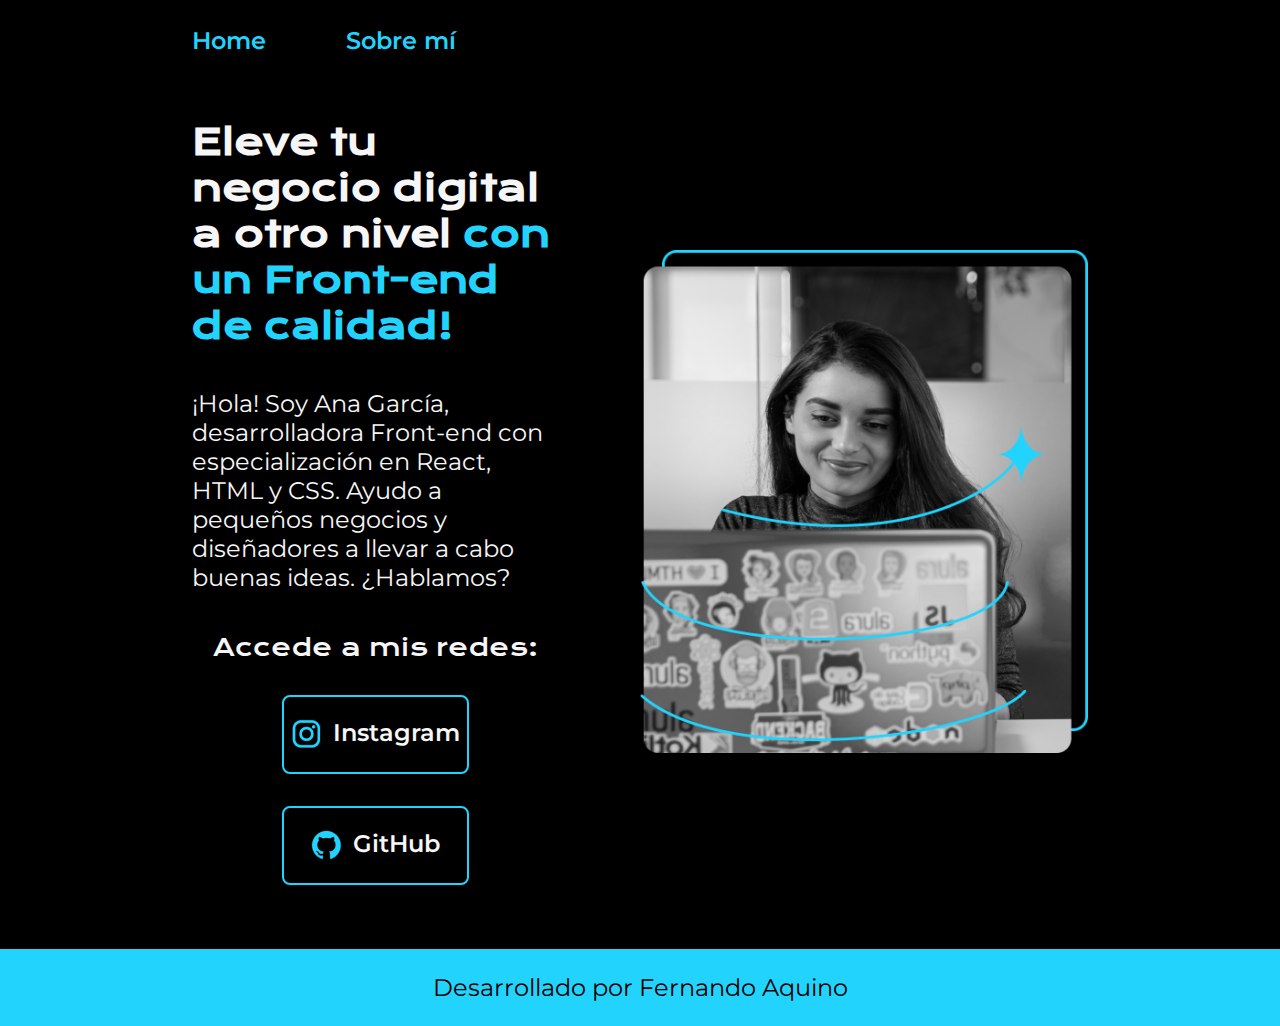
<file: index.html>
<!DOCTYPE html>
<html lang="es-mx">
<head>
    <meta charset="UTF-8">
    <meta name="viewport" content="width=device-width, initial-scale=1.0">
    <title>Portafolio</title>
    <link rel="stylesheet" href="./styles/style.css">
</head>
<body>
    <header class="header">
        <nav class="header__menu">
         <a class="header__menu__link" href="index.html">Home</a>
         <a class="header__menu__link"href="about.html">Sobre mí</a>
        </nav>
    </header>
    <main class="presentacion">
       <section class="presentacion__contenido">
    <h1 class="presentacion__contenido__titulo">
        Eleve tu negocio digital a otro nivel 
        <strong class="titulo-destaque">con un Front-end de calidad!
        </strong></h1>
        <p class="presentacion__contenido__texto">¡Hola! Soy Ana García, desarrolladora Front-end con
            especialización en React, HTML y CSS. Ayudo a pequeños
             negocios y diseñadores a llevar a cabo buenas ideas.
             ¿Hablamos?

        </p>
        <div class="presentacion__enlaces">
           <h2 class="presentacion__enlaces__subtitulo">Accede a mis redes:</h2>
        <a class="presentacion__enlaces__link" href="https://www.instagram.com/">
            <img src="./assets/instagram.png">
            Instagram</a>
        <a class="presentacion__enlaces__link" href="https://github.com/">
            <img src="./assets/github.png">
            GitHub</a>
        </div>
        </section>
        <img class="presentacion__imagen" src="Imagem.png" alt="Imagen de Ana García trabajando">
        </main>
    <footer class="footer">
        <p>Desarrollado por Fernando Aquino</p>
    </footer>
</body>
</html>
</file>
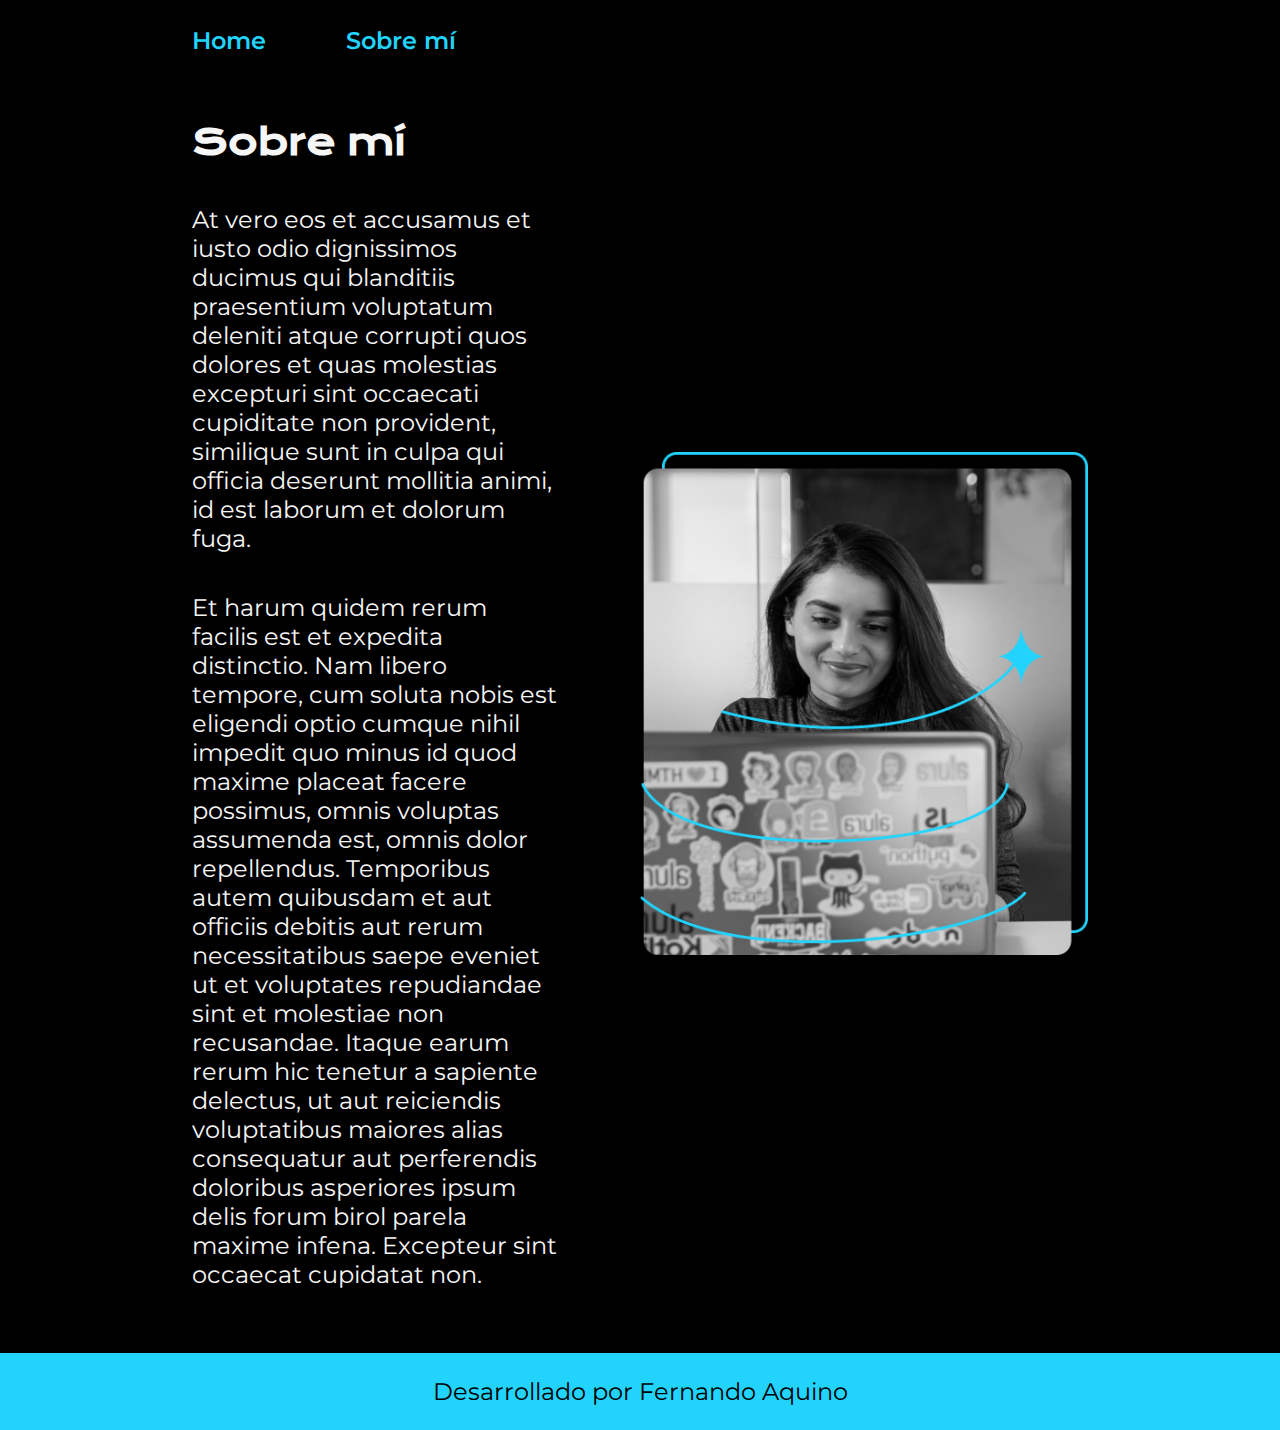
<file: about.html>
<!DOCTYPE html>
<html lang="es-mx">
<head>
    <meta charset="UTF-8">
    <meta name="viewport" content="width=device-width, initial-scale=1.0">
    <title>Sobre mí</title>
    <link rel="stylesheet" href="./styles/style.css"
</head>
<body>
    <header class="header">
        <nav class="header__menu">
         <a class="header__menu__link" href="index.html">Home</a>
         <a class="header__menu__link"href="about.html">Sobre mí</a>
        </nav>
    </header>
    <main class="presentacion">
    
    
        <section class="presentacion__contenido">
        <h1 class="presentacion__contenido__titulo">Sobre mí</h1>
        <p class="presentacion__contenido__texto">At vero eos et accusamus et iusto odio dignissimos ducimus qui blanditiis praesentium voluptatum deleniti atque corrupti
            quos dolores et quas molestias excepturi sint occaecati cupiditate non provident, similique sunt in culpa qui officia deserunt
            mollitia animi, id est laborum et dolorum fuga.</p>
        <p class="presentacion__contenido__texto">Et harum quidem rerum facilis est et expedita distinctio. Nam libero tempore, cum soluta nobis est eligendi optio cumque
            nihil impedit quo minus id quod maxime placeat facere possimus, omnis voluptas assumenda est, omnis dolor repellendus.
            Temporibus autem quibusdam et aut officiis debitis aut rerum necessitatibus saepe eveniet ut et voluptates repudiandae sint et 
            molestiae non recusandae. Itaque earum rerum hic tenetur a sapiente delectus, ut aut reiciendis voluptatibus maiores alias 
            consequatur aut perferendis doloribus asperiores ipsum delis forum birol parela maxime infena. Excepteur sint occaecat 
            cupidatat non.</p>
    </section>
    <img class="presentacion__imagen" src="Imagem.png" alt="Imagen de Ana García trabajando">

    </main>
    <footer class="footer">
        <p>Desarrollado por Fernando Aquino</p>
    </footer>
</body>
</html>
</file>
<file: styles/style.css>
@import url('https://fonts.googleapis.com/css2?family=Krona+One&family=Montserrat:ital,wght@0,100..900;1,100..900&display=swap');


:root{
    --color-primario:#000000;
    --color-secundario:#f6f6f6;
    --color-terciario:#22D4FD;
    --color-cuarto: #272727;

    --fuente-montserrat: "Montserrat", sans-serif;
    --fuente-krona: "Krona One", sans-serif;
}

*{
padding: 0;
margin: 0;

}




body {
  background-color: var(--color-primario);
  color: var(--color-secundario);
  box-sizing: border-box;
  
}

    
.header{
    padding: 2% 0% 0% 15%;

}

.header__menu{
    display: flex;
    gap: 80px;
}


.header__menu__link{
    font-family: var(--fuente-montserrat);
    font-size: 1.5rem;
    font-weight: 600;
    color: var(--color-terciario);
    text-decoration: none;
}


.presentacion{
    display: flex;
    align-items: center;
    padding: 5% 15%;
    justify-content: space-between;
    gap: 82px;
}

.presentacion__contenido{
    width: 50%;
    display: flex;
    flex-direction: column;
    gap: 40px;
    
}

.presentacion__contenido__titulo{
    font-size: 2.25rem;
    font-family: var(--fuente-krona);
}

.titulo-destaque{
    color: var(--color-terciario);
}

.presentacion__contenido__texto{
    font-size: 1.5rem;
     font-family: var(--fuente-montserrat);

}

.presentacion__enlaces{
    display: flex;
    justify-content:space-between;
    flex-direction: column;
    align-items: center;
    gap: 32px;
    
}

.presentacion__enlaces__subtitulo{
font-family: var(--fuente-krona);
font-weight: 400;

}

.presentacion__enlaces__link{
    width: 50%;
    text-align: center;
    padding: 21.5px 0;
    border-radius: 8px;
    font-family: var(--fuente-montserrat);
    font-size: 1.5rem;
    font-weight: 600;
    text-decoration: none;
    color: var(--color-secundario);
    border: 2px solid var(--color-terciario);
    display: flex;
    justify-content: center;
    gap: 10px;
}

.presentacion__enlaces__link:hover{

background-color: var(--color-cuarto);

}

.presentacion__imagen{
    width: 50%;

}

.footer{
    background-color: var(--color-terciario);
    padding: 24px;
    color: var(--color-primario);
    text-align: center;
    font-family: var(--fuente-montserrat);
    font-size: 1.5rem;
    font-weight: 400;
}

@media (max-width: 1200px){

    .header{

        padding: 10%;
    }

    .header__menu{

        justify-content: center;
    }

    .presentacion{
        flex-direction: column-reverse;
        padding: 5%;

    }

    .presentacion__contenido{

        width: auto;
    }
    

}
</file>
